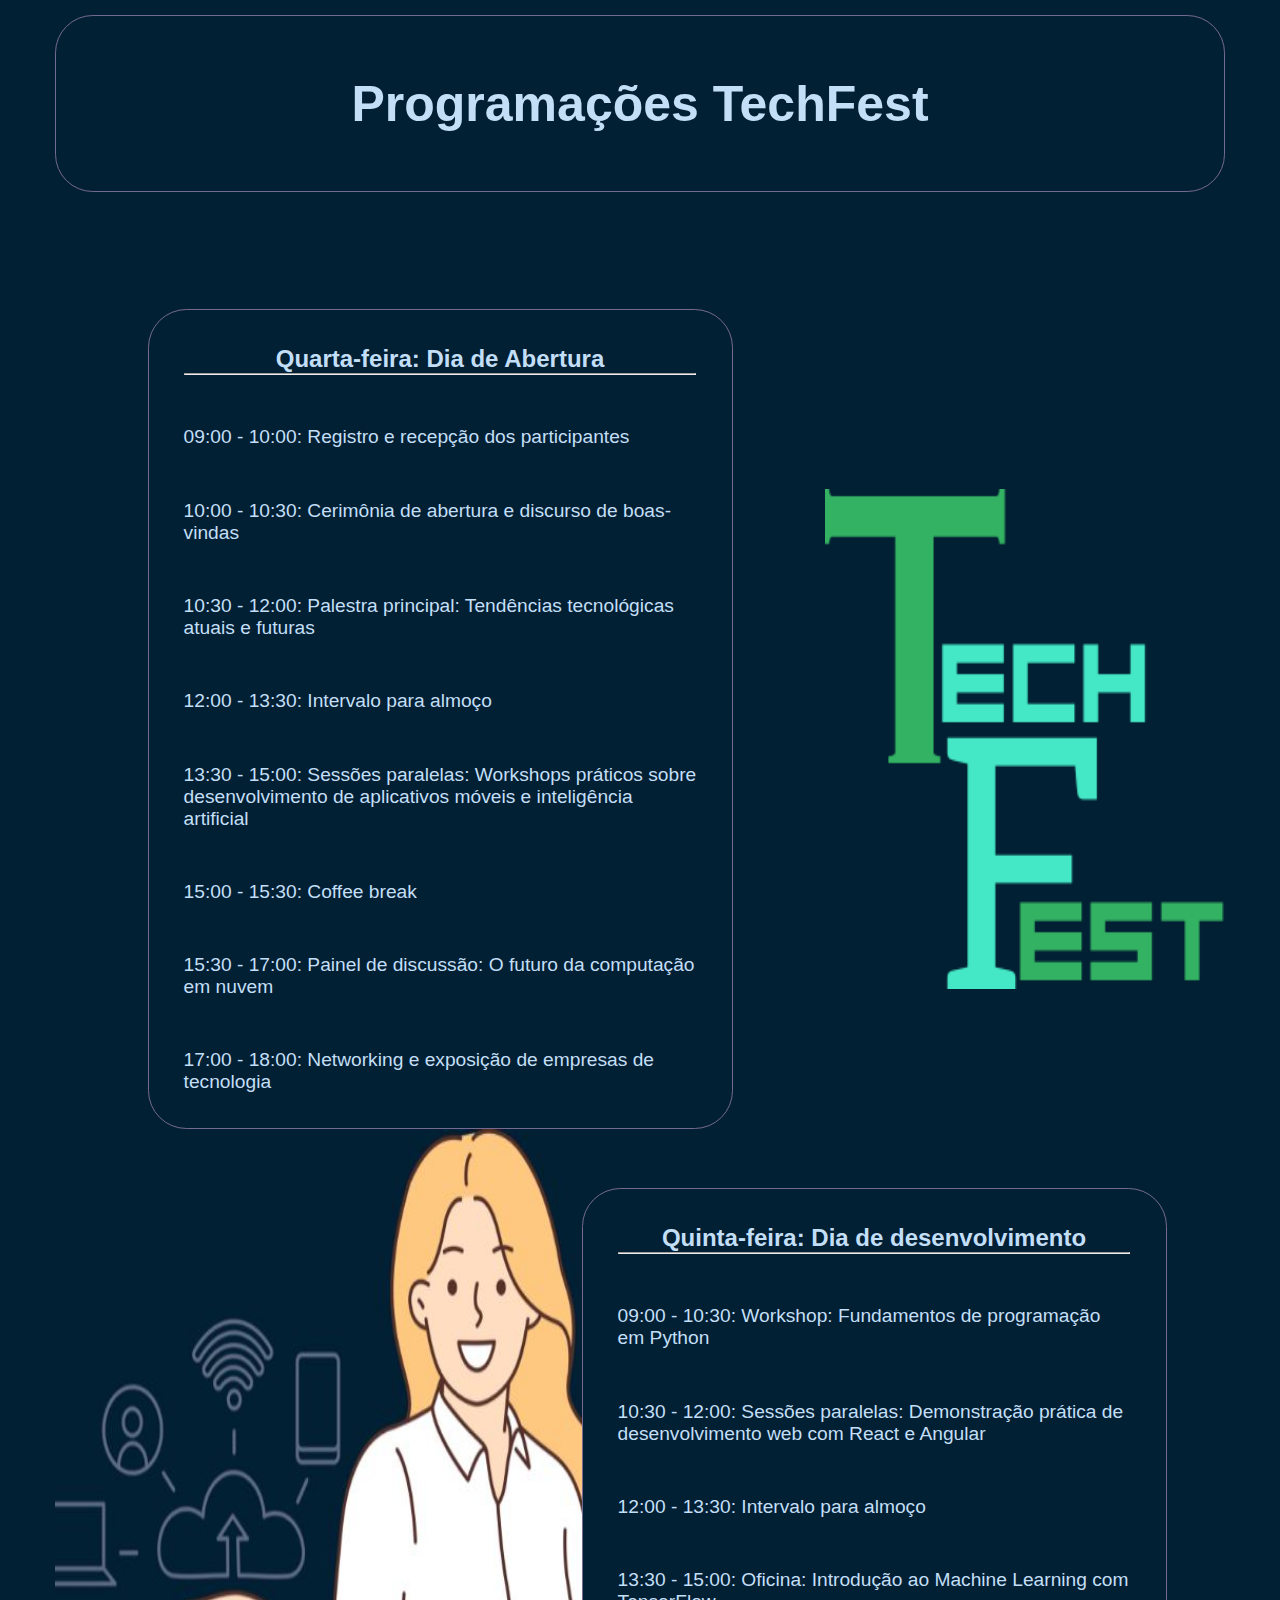
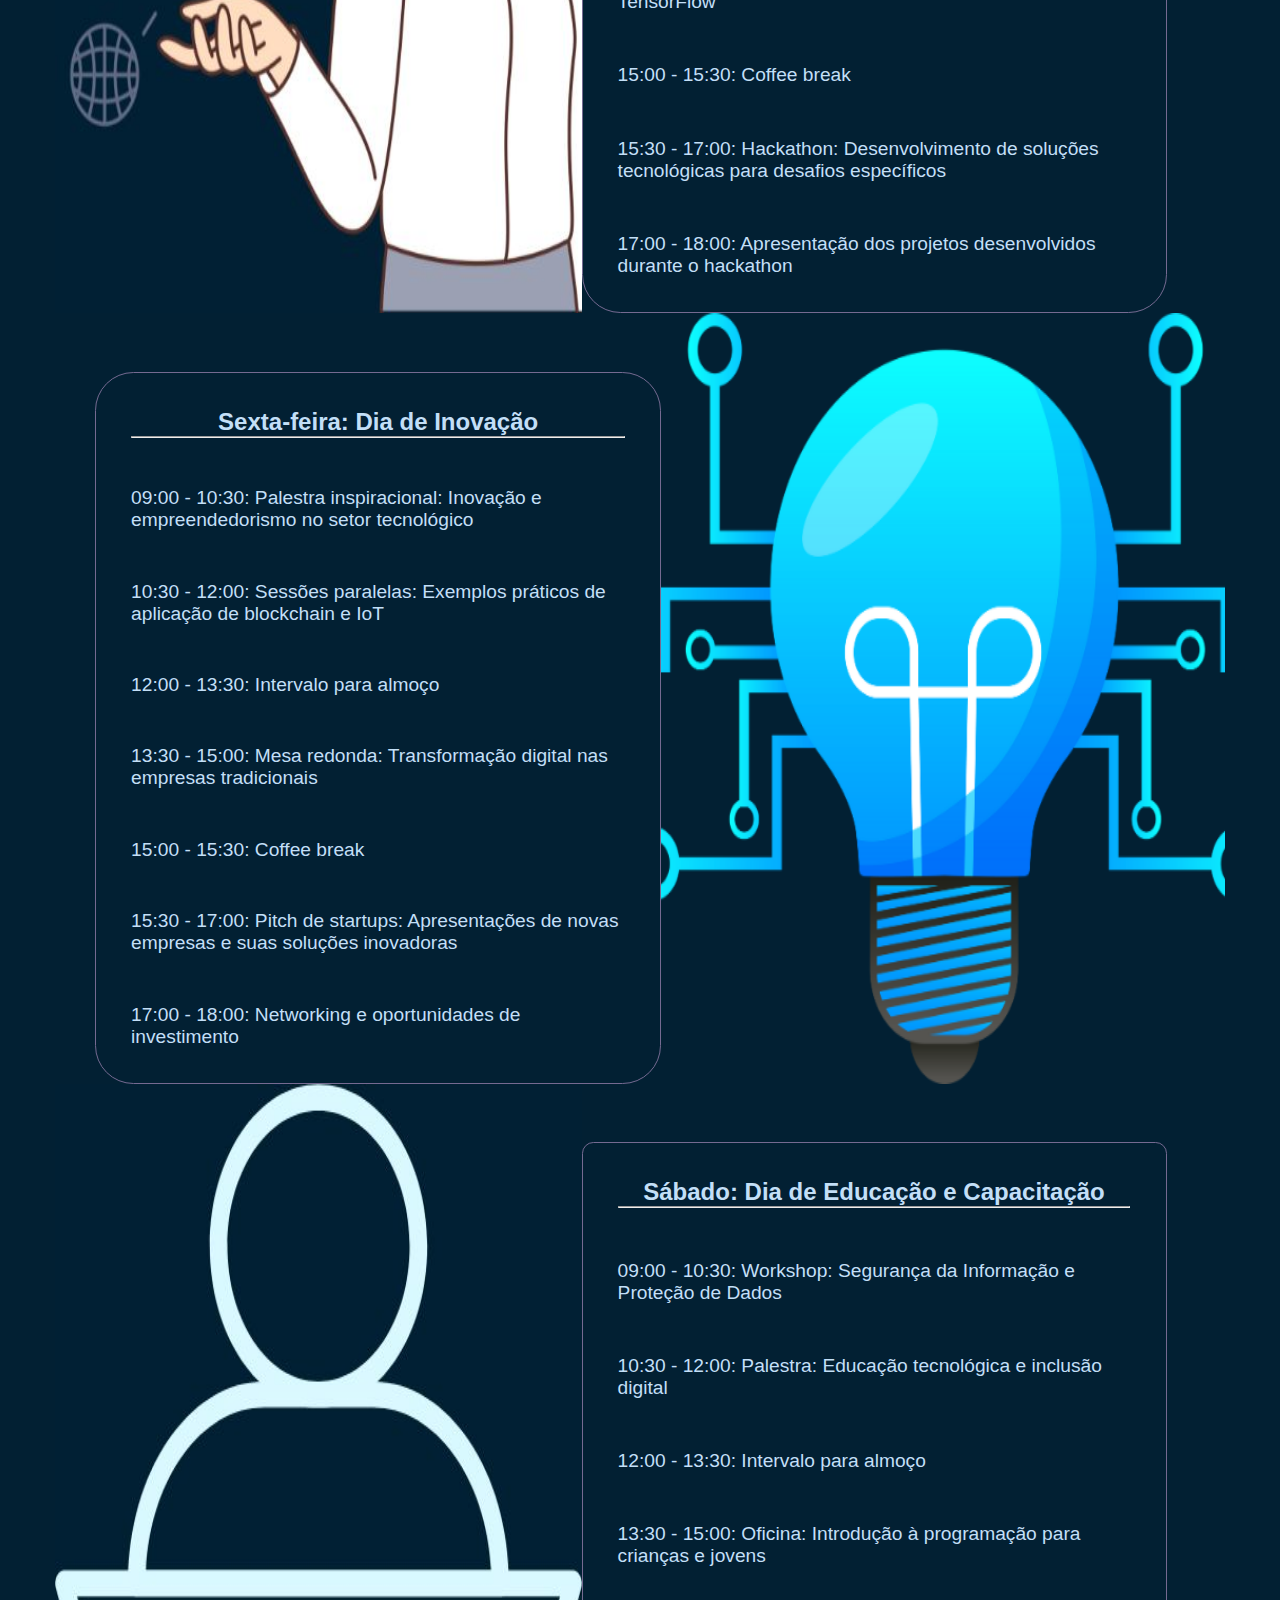
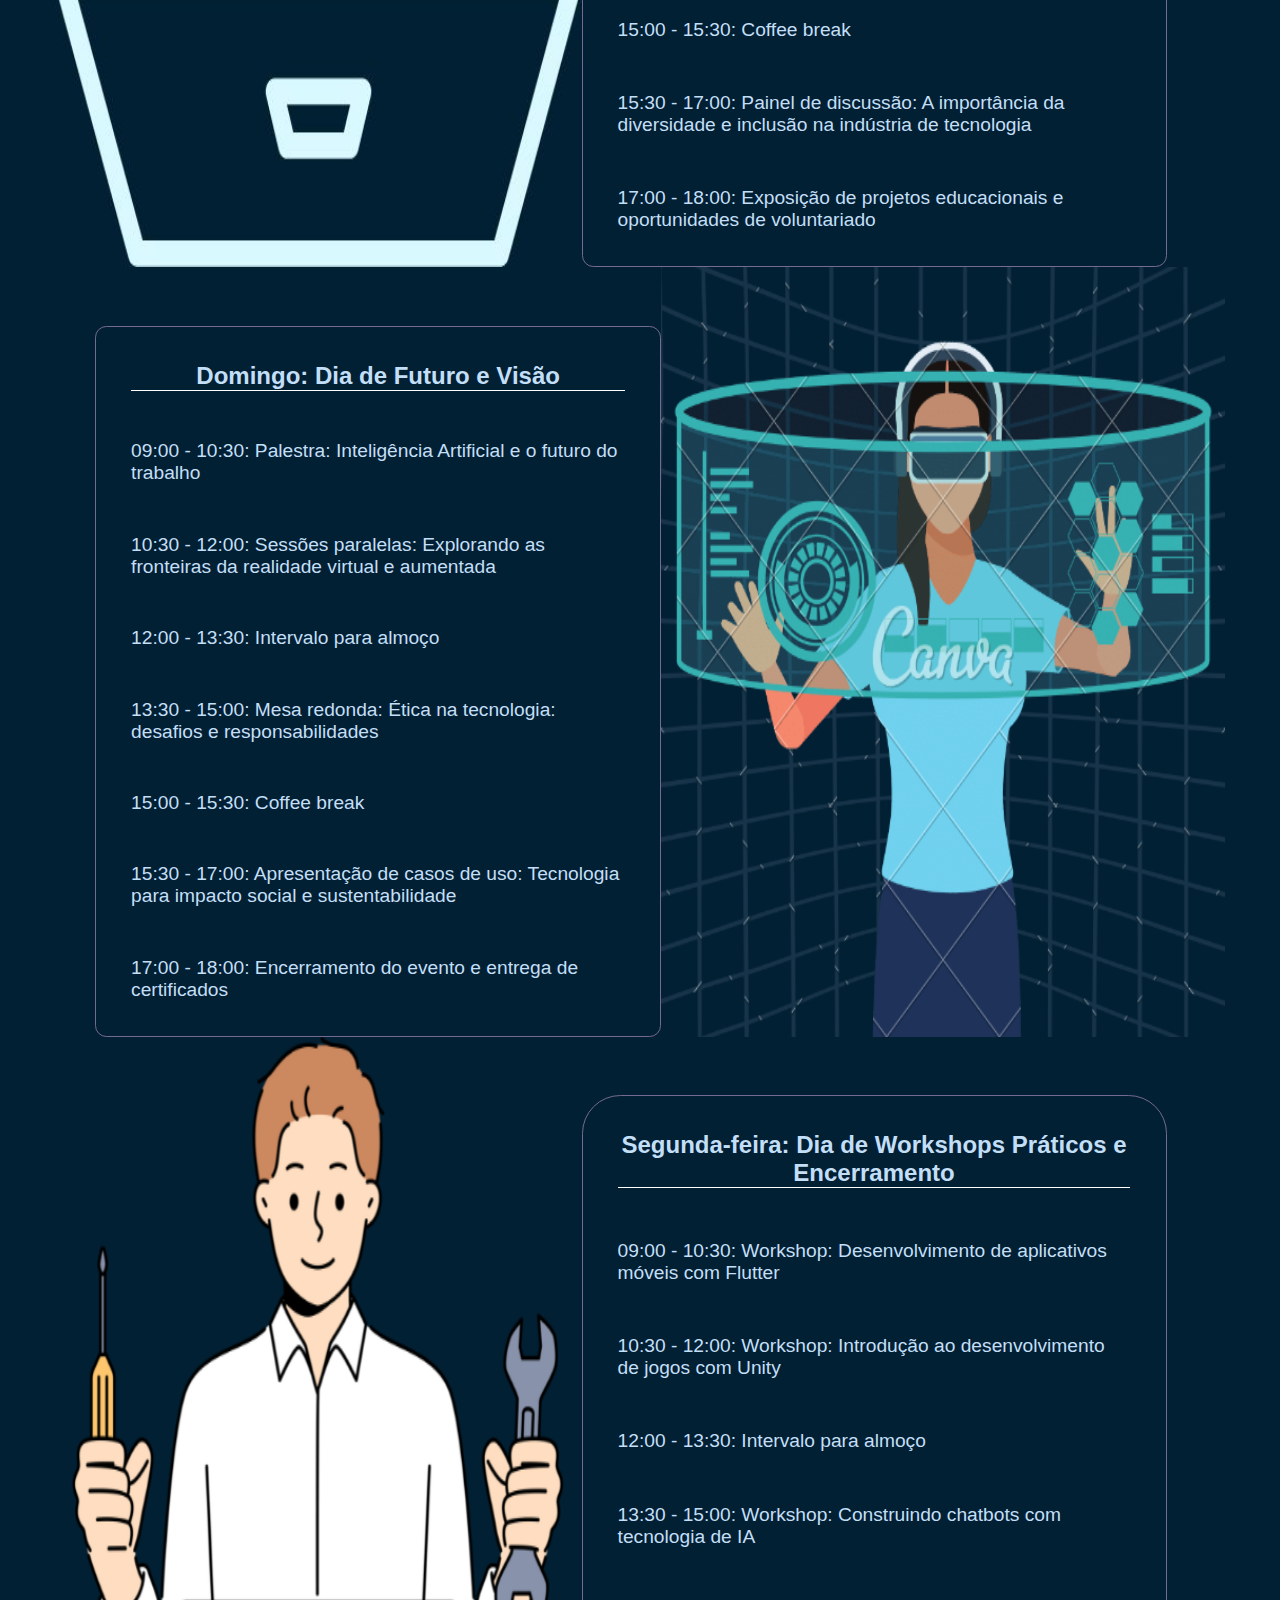
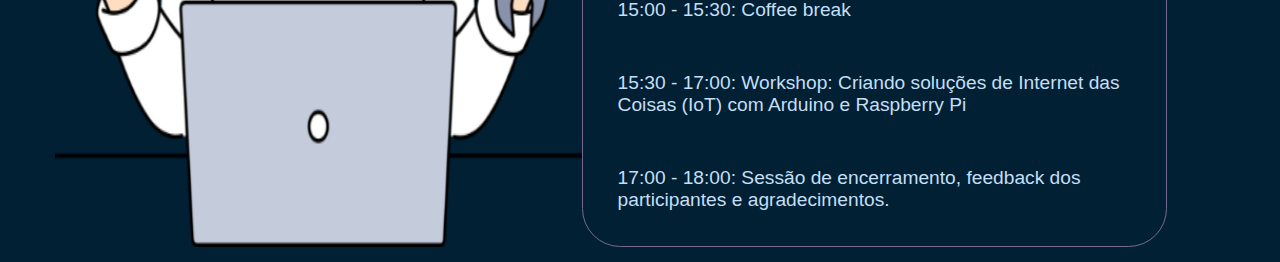
<file: programações.html>
<!DOCTYPE html>
<html lang="pt-br">
<head>
    <meta charset="UTF-8">
    <meta name="viewport" content="width=device-width, initial-scale=1.0">
    <title>Programações TF</title>
    <link rel="stylesheet" href="programações.css">
    
</head>
<body>

    <main>

        <div class="techfest">
            <h1>Programações TechFest</h1>
        </div>

        <div class="programações">
            <div class="primeiroDia">
                <h2>Quarta-feira: Dia de Abertura</h2><hr>
                <ul>
                    <li>09:00 - 10:00: Registro e recepção dos participantes</li>
                    <li>10:00 - 10:30: Cerimônia de abertura e discurso de boas-vindas</li>
                    <li>10:30 - 12:00: Palestra principal: Tendências tecnológicas atuais e futuras</li>
                    <li>12:00 - 13:30: Intervalo para almoço</li>
                    <li>13:30 - 15:00: Sessões paralelas: Workshops práticos sobre desenvolvimento de aplicativos móveis e inteligência artificial</li>
                    <li>15:00 - 15:30: Coffee break</li>
                    <li>15:30 - 17:00: Painel de discussão: O futuro da computação em nuvem</li>
                    <li>17:00 - 18:00: Networking e exposição de empresas de tecnologia</li>
                </ul>
            </div>
            <img src="imagens/logo.png" alt="">
        </div>
        
        
        
        <div class="programações2">
            <img src="imagens/desenvolvimento.jpg" alt="">
                <div class="segundoDia">
                <h2>Quinta-feira: Dia de desenvolvimento</h2>
                <hr>
                <ul>
                    <li>09:00 - 10:30: Workshop: Fundamentos de programação em Python</li>
                    <li>10:30 - 12:00: Sessões paralelas: Demonstração prática de desenvolvimento web com React e Angular</li>
                    <li>12:00 - 13:30: Intervalo para almoço</li>
                    <li>13:30 - 15:00: Oficina: Introdução ao Machine Learning com TensorFlow</li>
                    <li>15:00 - 15:30: Coffee break</li>
                    <li>15:30 - 17:00: Hackathon: Desenvolvimento de soluções tecnológicas para desafios específicos</li>
                    <li>17:00 - 18:00: Apresentação dos projetos desenvolvidos durante o hackathon</li>
                </ul>
            </div>
        </div>
        <div class="programações3">
            <div class="terceiroDia">
                <h2>Sexta-feira: Dia de Inovação</h2>
                <hr>
                <ul>
                    <li>09:00 - 10:30: Palestra inspiracional: Inovação e empreendedorismo no setor tecnológico</li>
                    <li>10:30 - 12:00: Sessões paralelas: Exemplos práticos de aplicação de blockchain e IoT</li>
                    <li>12:00 - 13:30: Intervalo para almoço</li>
                    <li>13:30 - 15:00: Mesa redonda: Transformação digital nas empresas tradicionais</li>
                    <li>15:00 - 15:30: Coffee break</li>
                    <li>15:30 - 17:00: Pitch de startups: Apresentações de novas empresas e suas soluções inovadoras</li>
                    <li>17:00 - 18:00: Networking e oportunidades de investimento</li>                
                </ul>
            </div>
            <img src="imagens/inovação.png">
        </div>
        <div class="programações4">
            <img src="imagens/educação.jpg">
            <div class="quartoDia">
                <h2>Sábado: Dia de Educação e Capacitação</h2>
                <hr>
                <ul>
                    <li>09:00 - 10:30: Workshop: Segurança da Informação e Proteção de Dados</li>
                    <li>10:30 - 12:00: Palestra: Educação tecnológica e inclusão digital</li>
                    <li>12:00 - 13:30: Intervalo para almoço</li>
                    <li>13:30 - 15:00: Oficina: Introdução à programação para crianças e jovens</li>
                    <li>15:00 - 15:30: Coffee break</li>
                    <li>15:30 - 17:00: Painel de discussão: A importância da diversidade e inclusão na indústria de tecnologia</li>
                    <li>17:00 - 18:00: Exposição de projetos educacionais e oportunidades de voluntariado</li>
                </ul>
            </div>
        </div>
        <div class="programações5">
            <div class="quintoDia">
                <h2>Domingo: Dia de Futuro e Visão</h2>
                <ul>
                    <li>09:00 - 10:30: Palestra: Inteligência Artificial e o futuro do trabalho</li>
                    <li>10:30 - 12:00: Sessões paralelas: Explorando as fronteiras da realidade virtual e aumentada</li>
                    <li>12:00 - 13:30: Intervalo para almoço</li>
                    <li>13:30 - 15:00: Mesa redonda: Ética na tecnologia: desafios e responsabilidades</li>
                    <li>15:00 - 15:30: Coffee break</li>
                    <li>15:30 - 17:00: Apresentação de casos de uso: Tecnologia para impacto social e sustentabilidade</li>
                    <li>17:00 - 18:00: Encerramento do evento e entrega de certificados</li>
                </ul>
            </div>
            <img src="imagens/futuro.png">
        </div>
        <div class="programações6">
            <img src="imagens/workshop.png" >
            <div class="sextoDia">
                <h2>Segunda-feira: Dia de Workshops Práticos e Encerramento</h2>
                <ul>
                    <li>09:00 - 10:30: Workshop: Desenvolvimento de aplicativos móveis com Flutter</li>
                    <li>10:30 - 12:00: Workshop: Introdução ao desenvolvimento de jogos com Unity</li>
                    <li>12:00 - 13:30: Intervalo para almoço</li>
                    <li>13:30 - 15:00: Workshop: Construindo chatbots com tecnologia de IA</li>
                    <li>15:00 - 15:30: Coffee break</li>
                    <li>15:30 - 17:00: Workshop: Criando soluções de Internet das Coisas (IoT) com Arduino e Raspberry Pi</li>
                    <li>17:00 - 18:00: Sessão de encerramento, feedback dos participantes e agradecimentos.</li>
                </ul>
            </div>
        </div>






    </main>
  

</body>
</html>
</file>
<file: programações.css>
*{
    margin: 0;
    padding: 0;
    box-sizing: border-box;
}

body{
    max-width: 1200px;
    background-color:#022033 ;
    margin: 0 auto;
    padding: 15px;
}



main{
    color: rgb(195, 223, 247);
    font-family:Verdana, Geneva, Tahoma, sans-serif;
}

li{
    list-style-type: none;
}

main h1{
    text-align: center;
    font-family:Arial, Helvetica, sans-serif;
    color: rgb(195, 223, 247);
    border: solid 1px rgb(117, 106, 145);
    border-radius: 1cm;
    padding: 5% ;
    font-size: 100%;
}

.programações{
    margin-top: 10%;

}

.programações img{
    display: none;
}

.primeiroDia{
    width: 100%;
    border: solid 1px rgb(117, 106, 145);;
    border-radius: 3cqmax;
    padding: 3%;
    color: (195, 223, 247);
    font-size: 100%;
    margin: auto;

}

.primeiroDia h2{
    font-size: 100%;
    text-align: center;
    margin-bottom: px;
    color:rgb(195, 223, 247);
}

.primeiroDia ul{
    margin-top: 5%;
}

.primeiroDia li{
    margin-top: 10%;
    font-size: 80%;
}

.segundoDia{
    width: 100%;
    border: solid 1px rgb(117, 106, 145);;
    border-radius: 3cqmax;
    padding: 3%;
    color: (195, 223, 247);
    font-size: 100%;
    margin-top: 10%;
}

.segundoDia h2{
    text-align: center;
    color:rgb(195, 223, 247);
    font-size: 100%;
}

.segundoDia ul{
    margin-top: 5%;
}

.segundoDia li{
    margin-top: 10%;
    font-size: 80%;
}

.programações2 img{
    display: none;
}

.terceiroDia{
    width: 100%;
    border: solid 1px rgb(117, 106, 145);;
    border-radius: 3cqmax;
    padding: 3%;
    color: (195, 223, 247);
    font-size: 100%;
    margin-top: 10%;
}

.programações3 img{
    display: none;
}

.terceiroDia h2{
    text-align: center;
    color:rgb(195, 223, 247);
    font-size: 100%;
}

.terceiroDia ul{
    margin-top: 5%;
    font-size: 80%;
}

.terceiroDia li{
    margin-top: 10%;
}

.quartoDia{
    width: 100%;
    border: solid 1px rgb(117, 106, 145);;
    border-radius: 0.3cm;
    padding: 3%;
    color: (195, 223, 247);
    font-size: 100%;
    margin-top: 10%;
}

.quartoDia h2{
    text-align: center;
    color:rgb(195, 223, 247);
    font-size: 100%;
}

.quartoDia ul{
    margin-top: 5%;
    font-size: 80%;
}

.quartoDia li{
    margin-top: 10%;
}

.programações4 img{
     display: none;
}

.programações5 img{
    display: none;
}

.quintoDia{
    width: 100%;
    border: solid 1px rgb(117, 106, 145);;
    border-radius: 0.3cm;
    padding: 3%;
    color: (195, 223, 247);
    font-size: 100%;
    margin-top: 10%;
}

.quintoDia h2{
    text-align: center;
    color:rgb(195, 223, 247);
    font-size: 100%;
    border-bottom: 1px solid white;
}

.quintoDia ul{
    margin-top: 5%;
    font-size: 80%;
}

.quintoDia li{  
    margin-top: 10%;
}

.programações6 img{
    display: none;
}

.sextoDia{
    width: 100%;
    border: solid 1px rgb(117, 106, 145);;
    border-radius: 3cqmax;
    padding: 3%;
    color: (195, 223, 247);
    font-size: 100%;
    margin-top: 10%;
}

.sextoDia h2{
    font-size: 100%;
    border-bottom: 1px solid white;
    text-align: center;
    color:rgb(195, 223, 247);
}

.sextoDia ul{
    margin-top: 5%;
    font-size: 80%;
}

.sextoDia li{
    margin-top: 10%;
}

@media(min-width:1024px){

    main h1{
        font-size: 50px;
    }

    .primeiroDia{
        width: 50%;
        font-size: 24px;
        margin: auto;
    }

    .programações{
        display: flex;
    }

    .programações img{
        display: initial;
        width: 400px;
        height: 500px;
        margin-top: 180px;
    }

    .segundoDia{
        width: 50%;
        font-size: 24px;
        margin-top: 5%;
    }

    .programações2{
        display: flex;
    }

    .programações2 img{
        display: initial;
        width: 45%;
    }

    .terceiroDia{
        width: 50%;
        font-size: 24px;
        margin-top: 5%;
        margin-left: 40px;
    }

    .programações3{
        display: flex;
    }
    
    .programações3 img{
        display: initial;
        width: 50%;
    }

    .quartoDia{
        width: 50%;
        font-size: 24px;
        margin-top: 5%;
    }

    .programações4{
        display: flex;
    }

    .programações4 img{
        display: initial;
        width: 45%;
    }

    .quintoDia{
        width: 50%;
        font-size: 24px;
        margin-top: 5%;
        margin-left: 40px;
    }

    .programações5{
        display: flex;
    }

    .programações5 img{
        display: initial;
        width: 50%;
    }

    .sextoDia{
        width: 50%;
        font-size: 24px;
        margin-top: 5%;
    }

    .programações6{
        display: flex;
    }

    .programações6 img{
        display: initial;
        width: 45%;
    }
    














}
</file>
